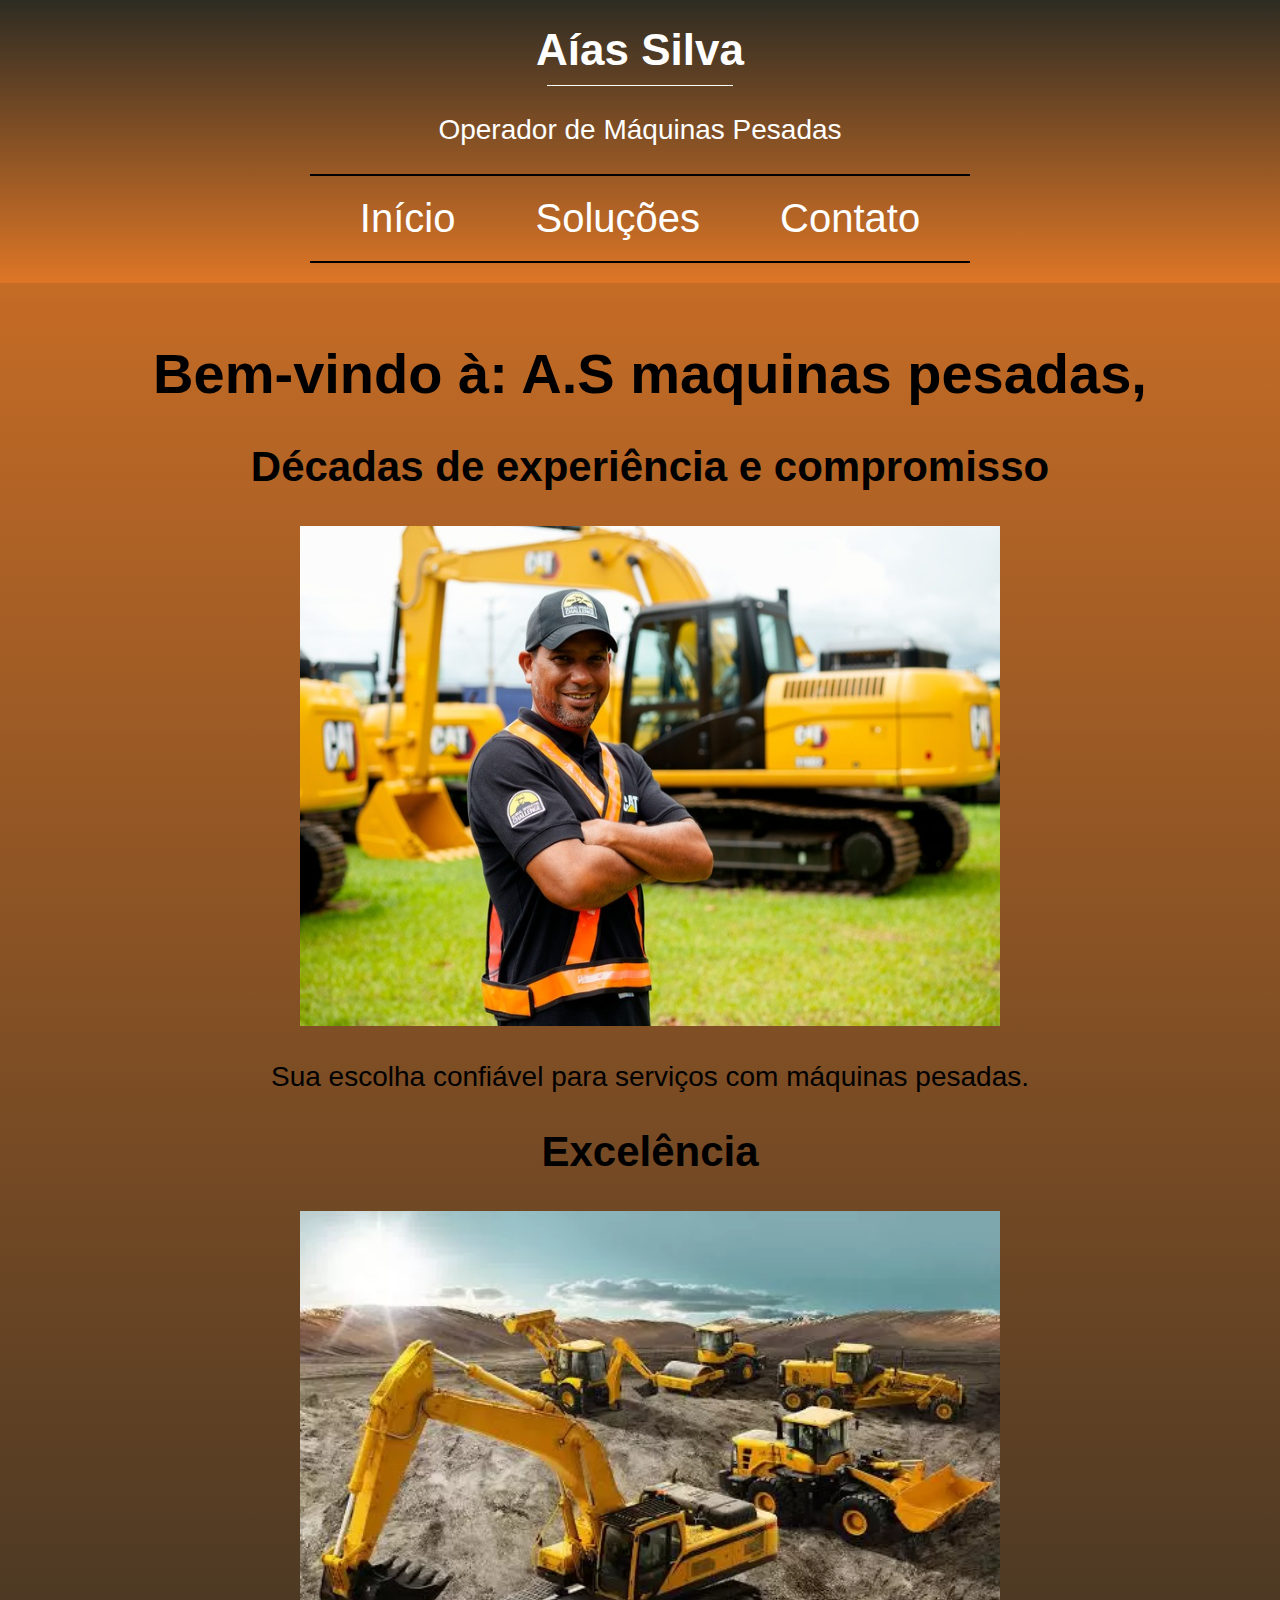
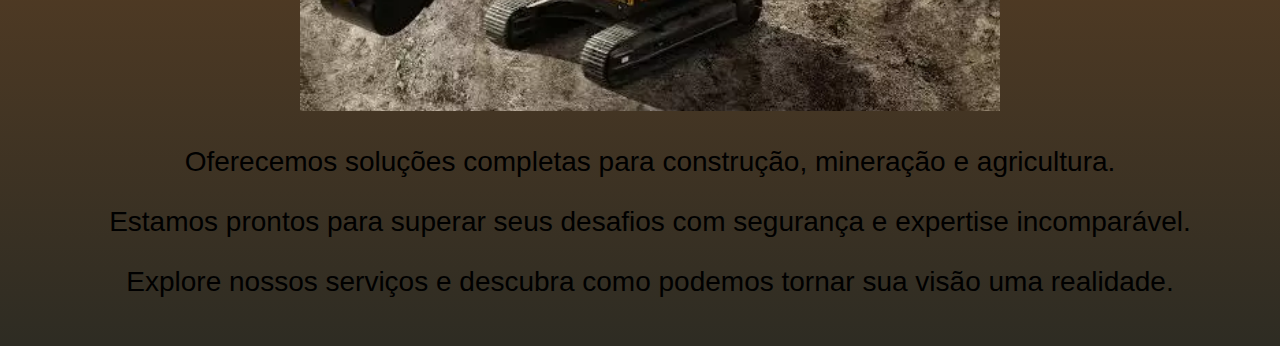
<file: mueu - Copia/index.html>
<!DOCTYPE html>
<html lang="pt-BR">

<head>
    <meta charset="UTF-8">
    <meta name="viewport" content="width=device-width, initial-scale=1.0">
    <title>Aías Silva - Operador de Máquinas Pesadas</title>
    <link rel="stylesheet" href="style.css">
</head>

<body>

    <header>
        <h1>Aías Silva</h1>
        <div class="line"></div>
        <p>Operador de Máquinas Pesadas</p>
        <nav>
            <a href="index.html">Início</a>
            <a href="sobre.html">Soluções</a>
            <a href="contato.html">Contato</a>
        </nav>
    </header>

    <!-- Conteúdo da sua página aqui -->


    <section id="informatica" class="block">
        <div class="texto-centralizado">
            <h1>Bem-vindo à:  A.S maquinas pesadas,</h1>

            <h2>Décadas de experiência e compromisso</h2>
            <div>
                <img src="imagens/poop.jpg" alt="" width="700px" height="500px">
                <p> Sua escolha confiável para serviços com máquinas pesadas.</p>
            </div>
            <h2>Excelência</h2>
            <div>
                <img src="imagens/images.webp" alt="" width="700px" height="500px">
                <p>Oferecemos soluções completas para construção, mineração e agricultura.</p>
            </div>
            <div>
                <p> Estamos prontos para superar seus desafios com segurança e expertise
                    incomparável.</p>
                <p> Explore nossos serviços e descubra como podemos tornar sua visão uma realidade.</p>
            </div>
            
        </div>
    </section>






    <script>
        // function mostrarConteudo(id) {
        //     var elementos = document.querySelectorAll('.block');
        //     elementos.forEach(function(elemento) {
        //         elemento.style.display = 'none';
        //     });
        //     var elemento = document.getElementById(id);
        //     elemento.style.display = 'block';
        // }
        // document.addEventListener("DOMContentLoaded", function() {
        //     window.location.href = "#informatica";
        // });
    </script>
</body>

</html>
</file>
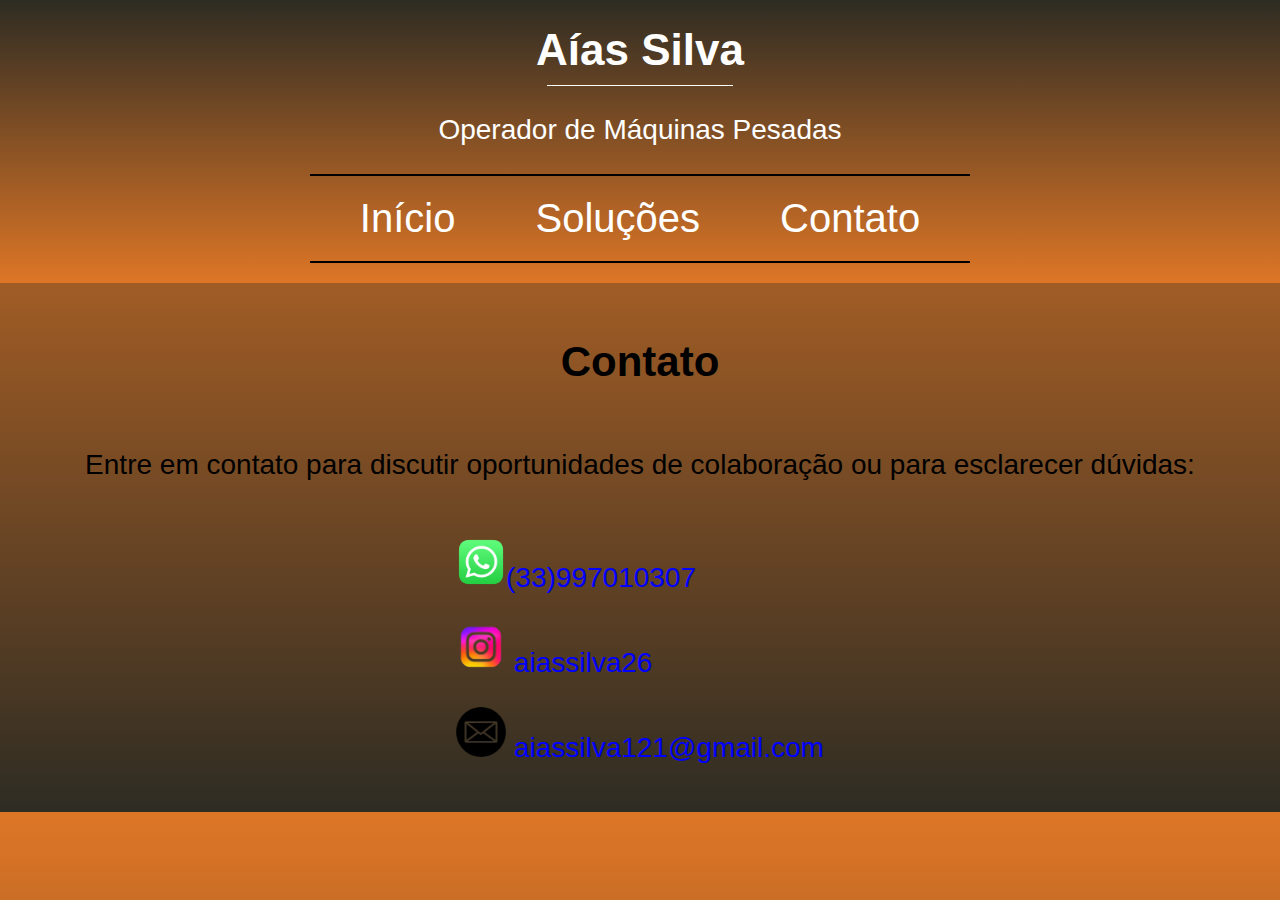
<file: mueu - Copia/contato.html>
<!DOCTYPE html>
<html lang="en">
<head>
    <meta charset="UTF-8">
    <meta name="viewport" content="width=device-width, initial-scale=1.0">
    <title>Contatos</title>
    <link rel="stylesheet" href="style.css">
</head>
<body>
    <header>
        <h1>Aías Silva</h1>
        <div class="line"></div>
        <p>Operador de Máquinas Pesadas</p>
        <nav>
            <a href="index.html">Início</a>
            <a href="sobre.html">Soluções</a>
            <a href="contato.html">Contato</a>
    
        </nav>
    </header>
  
    <section id="contato" class="block">
        <h2>Contato</h2>
        <p>Entre em contato para discutir oportunidades de colaboração ou para esclarecer dúvidas:</p>
        <div class="fot">
            <p><img src="imagens/whatsapp.png" alt="" style="width: 50px; height: 50px;"><a href="https://wa.me/5533997010307"  target="_blank">(33)997010307</a></p>
            <p><img src="imagens/insta-preview.png" alt="" style="width: 50px; height: 50px;"> <a href="https://www.instagram.com/aiassilva26" target="_blank">aiassilva26</a></p>
            <p><img src="imagens/email.png" alt="" style="width: 50px; height: 50px;"> <a href="mailto:aiassilva121@gmail.com">aiassilva121@gmail.com</a></p>
        </div>
    </section>

    
</body>
</html>
</file>
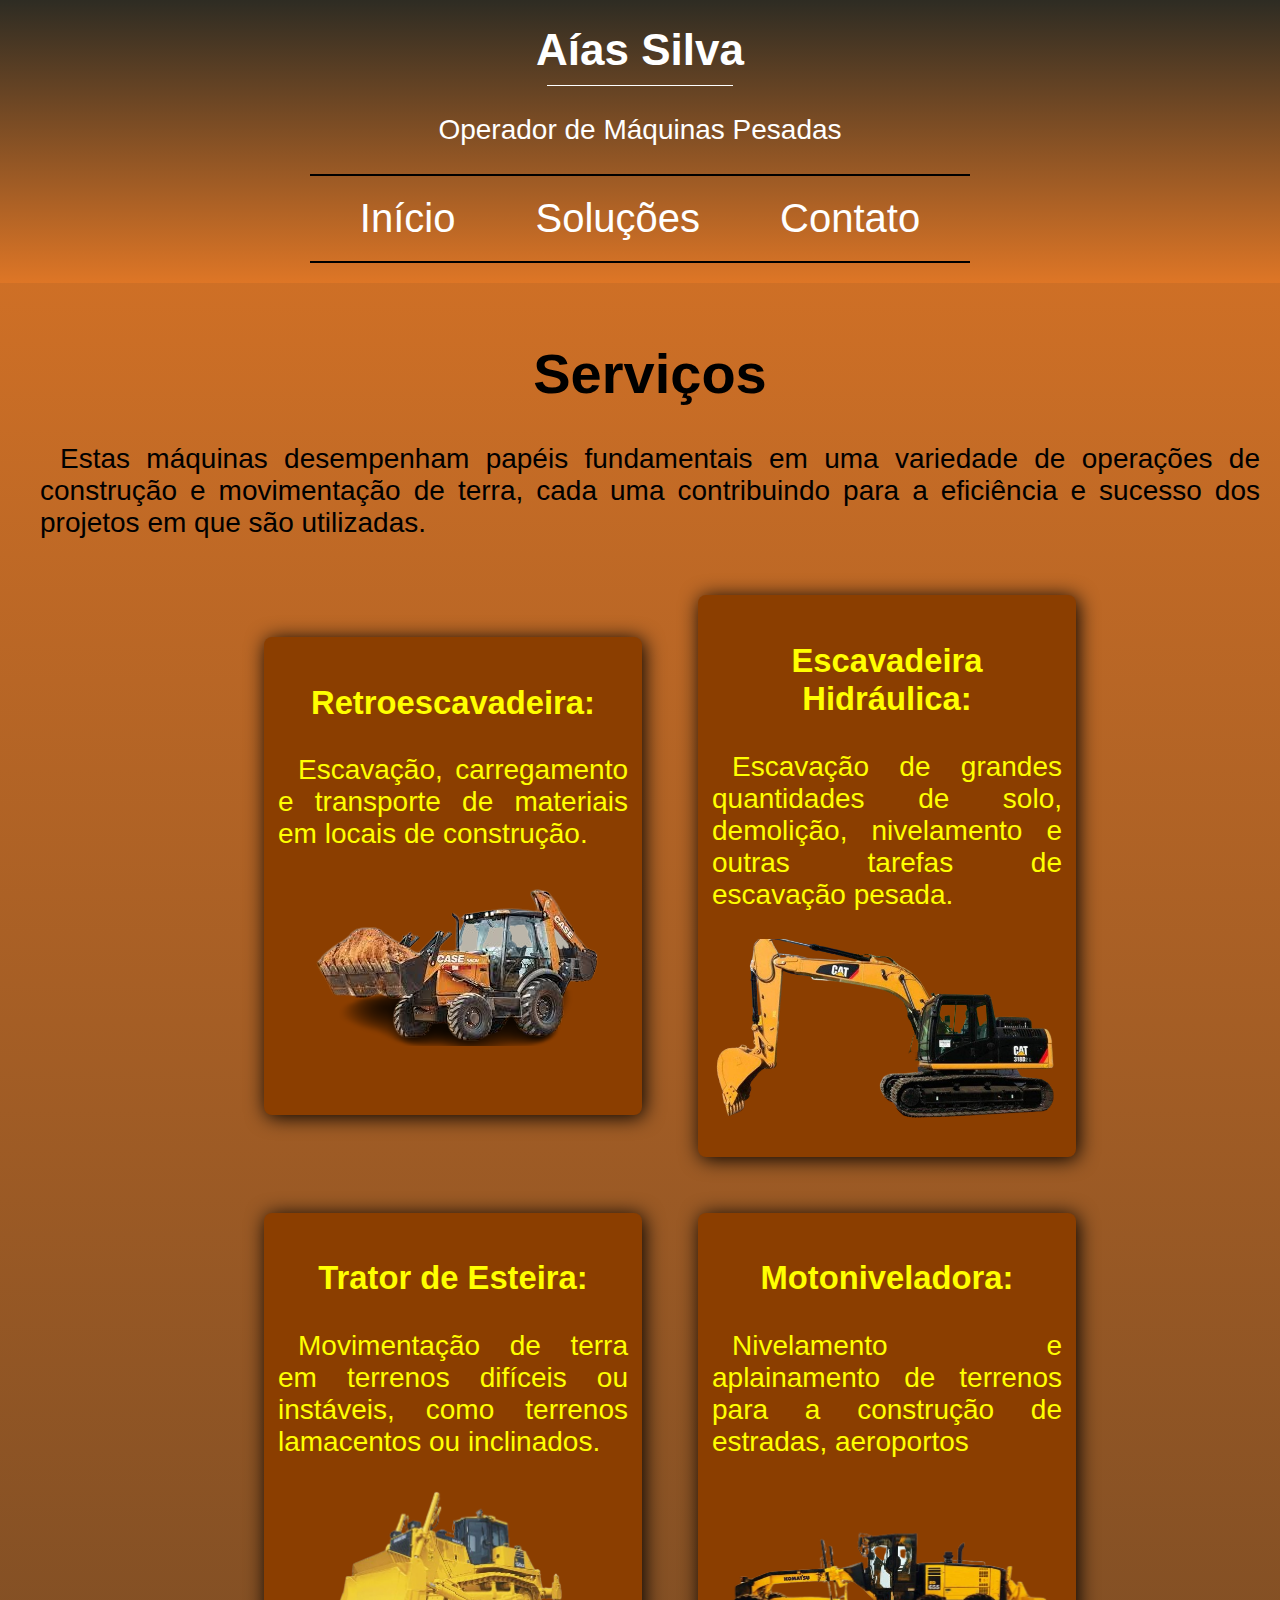
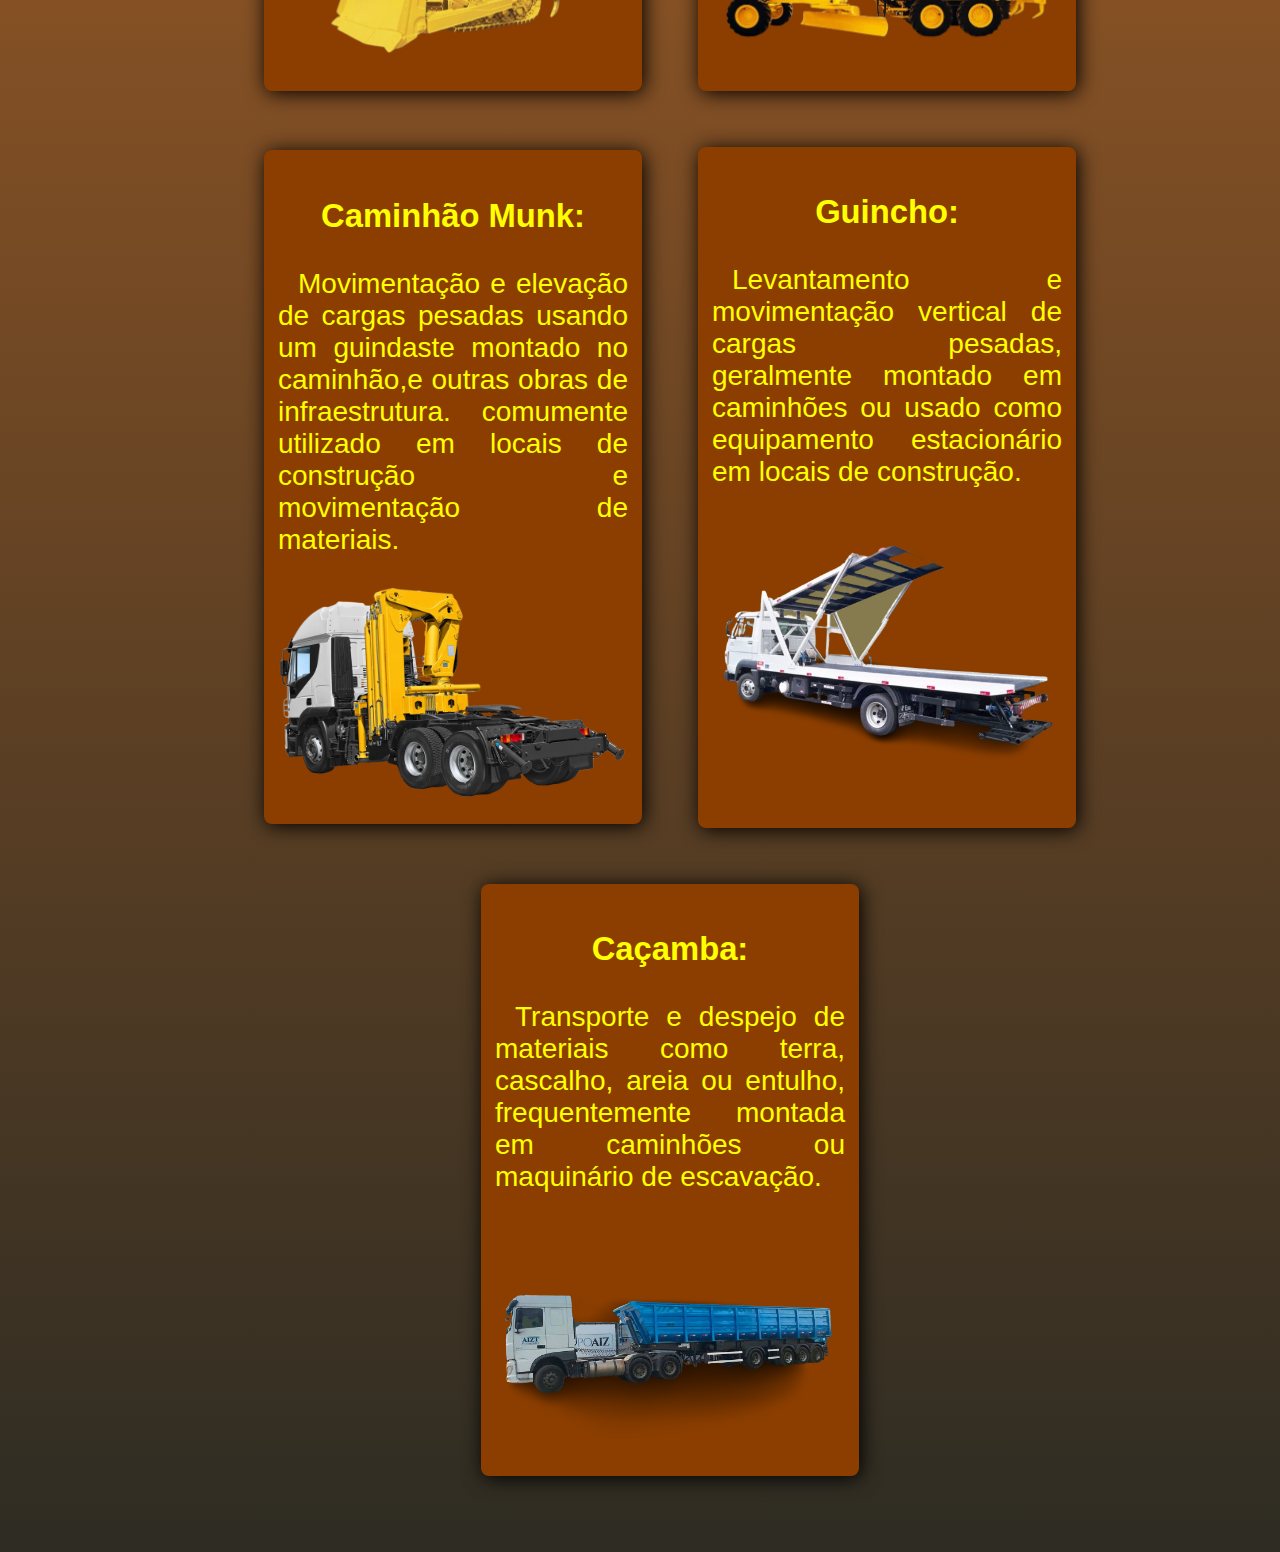
<file: mueu - Copia/sobre.html>
<!DOCTYPE html>
<html lang="pt-br">

<head>
    <meta charset="UTF-8">
    <meta name="viewport" content="width=device-width, initial-scale=1.0">
    <title>Sobre</title>
    <link rel="stylesheet" href="style.css">
</head>

<body>
    <header>
        <h1>Aías Silva</h1>
        <div class="line"></div>
        <p>Operador de Máquinas Pesadas</p>
        <nav>
            <a href="index.html">Início</a>
            <a href="sobre.html">Soluções</a>
            <a href="contato.html">Contato</a>
    
        </nav>
    </header>

    <!-- Conteúdo da sua página aqui -->
   
    <section id="sobre" class="block">
        <div class="texto-centralizado solucoes">
            <h1>Serviços</h1>
            <p> Estas máquinas desempenham papéis fundamentais em uma variedade de operações de construção e
                movimentação de terra, cada uma contribuindo para a eficiência e sucesso dos projetos em que são
                utilizadas.</p>
            <ul class="serviços">
                <li>
                    <h3>Retroescavadeira:</h3>
                    <p> Escavação, carregamento e transporte de materiais em locais de construção.</p>
                    <div><img src="imagens/retroesca-removebg-preview.png" alt=""></div>
                </li>
                <li>
                    <h3>Escavadeira Hidráulica:</h3>
                    <p> Escavação de grandes quantidades de solo, demolição, nivelamento e outras
                        tarefas de escavação pesada.</p>
                    <div><img src="imagens/operador-escavadeira-hidraulica-02-removebg-preview.png" alt=""></div>
                </li>
                <li>
                    <h3>Trator de Esteira:</h3>
                    <p> Movimentação de terra em terrenos difíceis ou instáveis, como terrenos
                        lamacentos
                        ou inclinados.</p>
                    <div><img src="imagens/tratordeesteira-removebg-preview.png" alt=""></div>
                </li>
                <li>
                    <h3>Motoniveladora:</h3>
                    <p> Nivelamento e aplainamento de terrenos para a construção de estradas, aeroportos
                    </p>
                    <div><img src="imagens/patrola-removebg-preview.png" alt=""></div>
                </li>
                <li>
                    <h3>Caminhão Munk:</h3>
                    <p> Movimentação e elevação de cargas pesadas usando um guindaste montado no
                        caminhão,e
                        outras obras de infraestrutura. comumente utilizado em locais de construção e movimentação de
                        materiais.</p>
                    <div><img src="imagens/carretas-munck2.webp" alt=""></div>
                </li>
                <li>
                    <h3>Guincho: </h3>
                    <p>Levantamento e movimentação vertical de cargas pesadas, geralmente montado em caminhões
                        ou usado como equipamento estacionário em locais de construção.
                    <div><img src="imagens/guincho-removebg-preview.png" alt=""></div>
                    </p>
                </li>
                <li>
                    <h3>Caçamba:</h3>
                    <p> Transporte e despejo de materiais como terra, cascalho, areia ou entulho, frequentemente
                        montada em caminhões ou maquinário de escavação.</p>
                    <div><img src="imagens/basculante4eixos_aizimplementos_07-removebg-preview.png" alt=""></div>
                </li>

            </ul>



        </div>
    </section>

</body>

</html>
</file>
<file: mueu - Copia/style.css>
body {
    /* background-image: linear-gradient( 45deg, #dcdea2, #de7626), url("https://img2.gratispng.com/20180612/wgz/kisspng-caterpillar-inc-excavator-backhoe-heavy-machinery-catterpillar-5b20852e5e31c1.5753408715288579023858.jpg"); */
    background-image: linear-gradient( 180deg,  #de7626,#2e2c23), url("https://img2.gratispng.com/20180612/wgz/kisspng-caterpillar-inc-excavator-backhoe-heavy-machinery-catterpillar-5b20852e5e31c1.5753408715288579023858.jpg");
    font-size: 28px; /* Aumentando o tamanho da fonte */
    margin: 0; /* Removendo margens padrão */
    padding: 0; /* Removendo preenchimento padrão */
    font-family:'Gill Sans', 'Gill Sans MT', Calibri, 'Trebuchet MS', sans-serif ;

}
header {
    /* background-image: linear-gradient(to right, #ff7e5f, #feb47b); */
    color: white; /* Definindo a cor do texto como branco */
    padding: 20px; /* Adicionando espaço interno para melhor legibilidade */
    text-align: center; /* Centralizando o texto */
}
header {
    /* background-image: linear-gradient(to right, #914800, #ff8c34); */
    background-image: linear-gradient( 360deg,  #de7626,#2e2c23), url("https://img2.gratispng.com/20180612/wgz/kisspng-caterpillar-inc-excavator-backhoe-heavy-machinery-catterpillar-5b20852e5e31c1.5753408715288579023858.jpg");

    color: white;
    padding: 20px;
    text-align: center;
    display: flex;
    flex-direction: column;
    align-items: center;
}

header h1 {
    margin: 5px 0;
    font-size: 44px;
}

.line {
    border-bottom: 1px solid white;
    margin-top: 5px;
    width: 15%;
}

nav {
    display: flex;
    justify-content: center; /* Centralizando os links horizontalmente */
    padding: 10px; /* Adicionando margem superior aos links */
    border-bottom: 2px solid rgb(0, 0, 0);
    border-top: 2px solid rgb(0, 0, 0);

}

nav a {
    margin: 0 20px; /* Adicionando espaçamento entre os links */
    padding: 10px 20px; /* Adicionando preenchimento para espaçamento entre a borda esquerda/direita e o texto */
    color: rgb(255, 255, 255); /* Alterando a cor do texto para preto */
    text-decoration: none;
    font-size: 40px;
    
}

nav a:hover {
    text-decoration: underline;
}

.block {
    padding: 20px; /* Adicionando preenchimento ao redor do conteúdo da seção */
}

.texto-centralizado {
    text-align: center; /* Centralizando o texto dentro das seções */
    padding-left: 20px; /* Adicionando espaçamento à esquerda do texto */
}

.solucoes p {
    text-indent: 20px; /* Alinhando o início das frases na seção de Soluções */
    text-align: justify; /* Justificando o texto */
}


.serviços{
    list-style: none;
    display: flex;
    flex-wrap: wrap;
    flex-direction: row;
    align-items: center;
    justify-content: center;

}
.serviços li{
    background-color: #8b3e00;
    margin: 1em;
    padding: .5em;
    border-radius: 8px;
    min-height: 450px;
    max-width: 350px;
    box-shadow: 2px 2px 20px black;
    color: yellow;
}

.serviços li div img{
max-width:100%;
transition: .5s;
}
.serviços li div img:hover{
   animation: Image 2s infinite;
    
}

#contato{
    display: flex;
    flex-wrap: wrap;
    align-items: center;
    justify-content: center;
    flex-direction: column;
    color: black;
}



@keyframes Image{
    0%{
        transform: scale(1);

    }
    33%{
    }
    90%{
       transform: scale(1.6);
        transform: translateX(-90px);
    }
}
a {
    color: blue; /* Define a cor azul para todos os links */
    text-decoration: none; /* Remove o sublinhado padrão */
}
</file>
